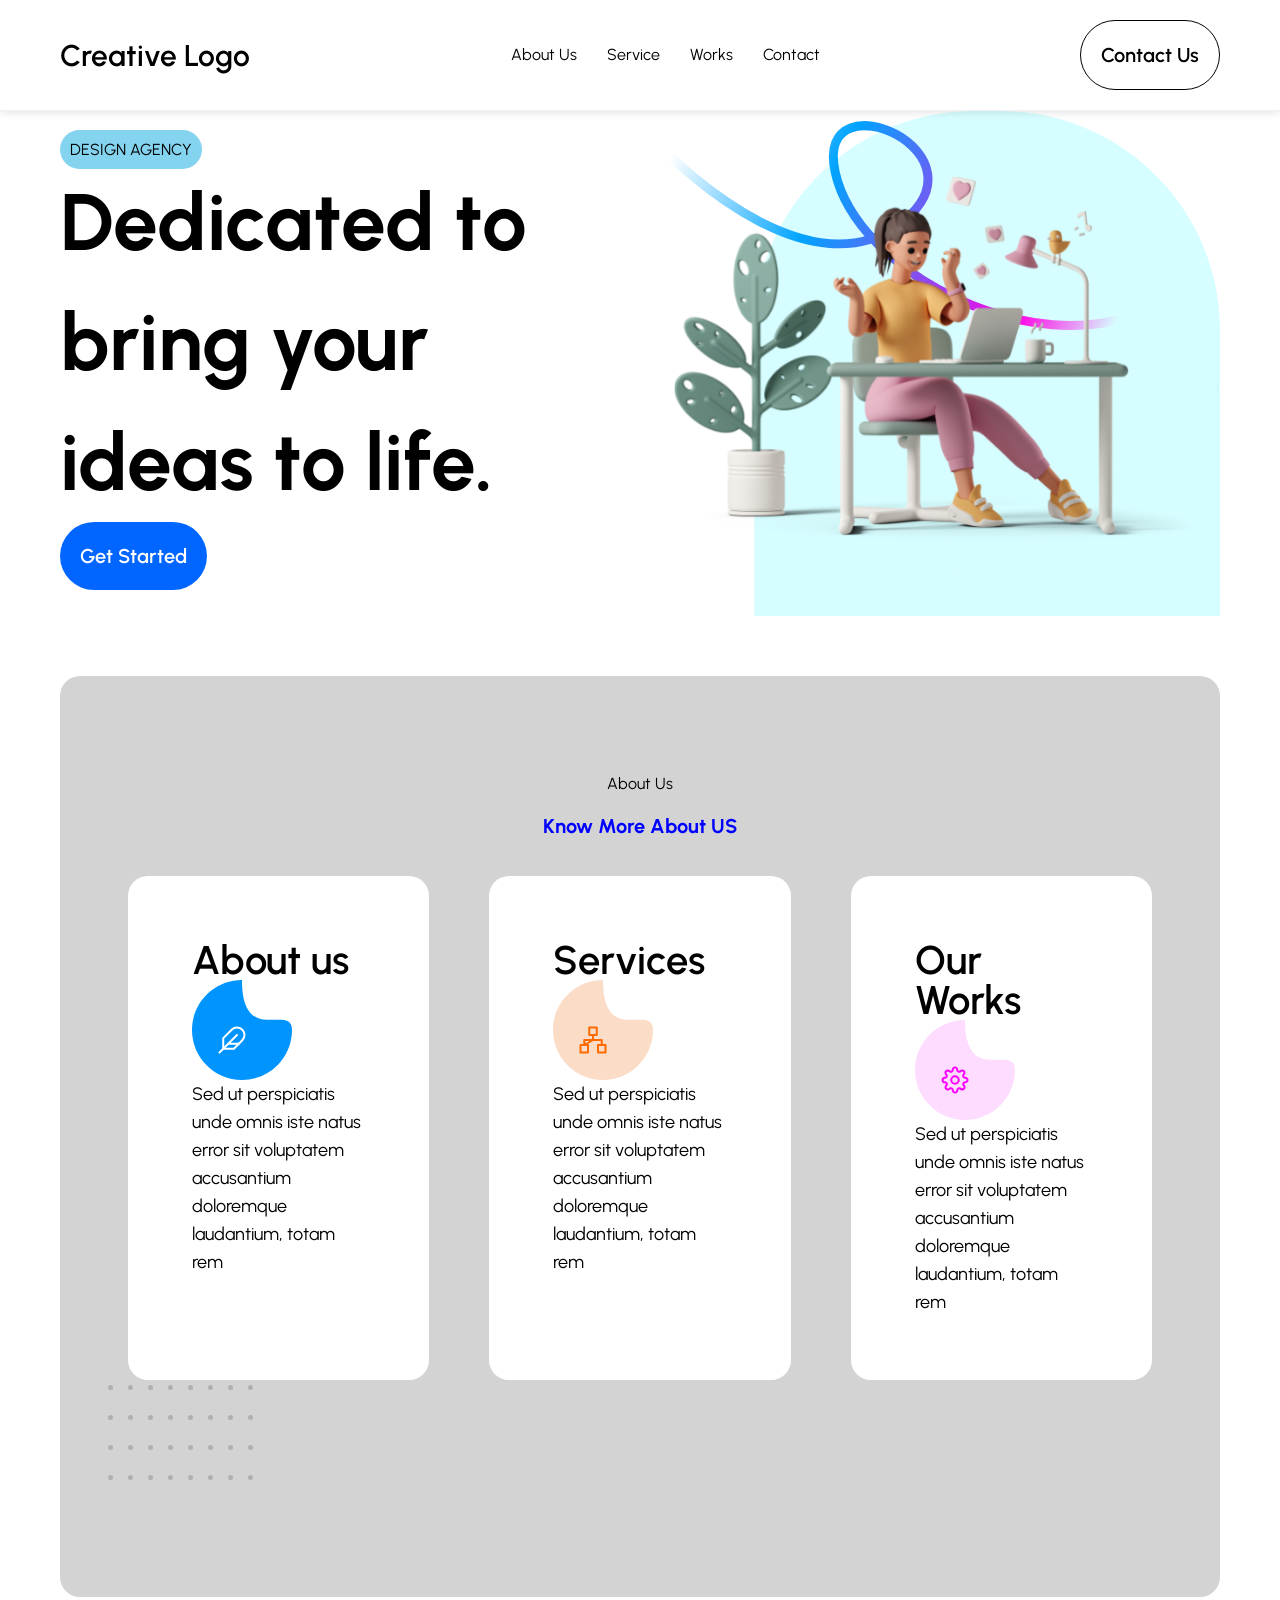
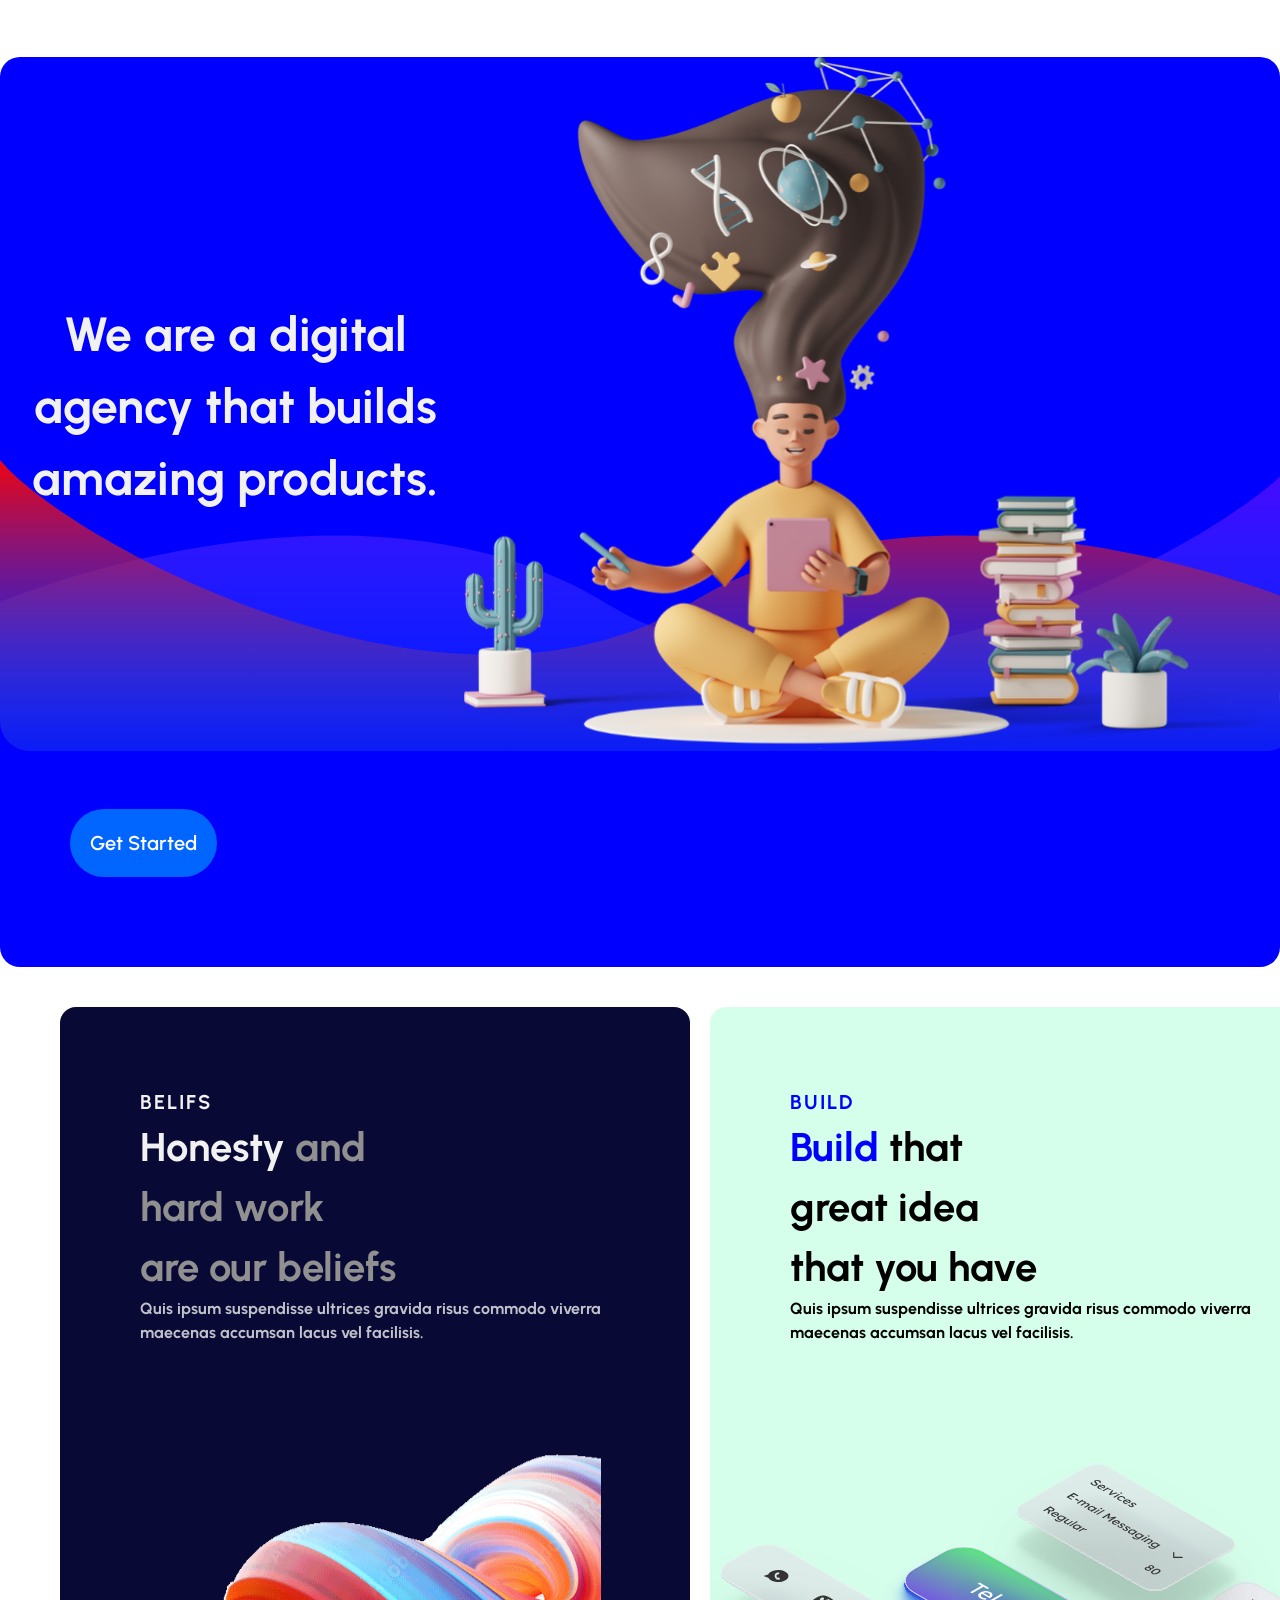
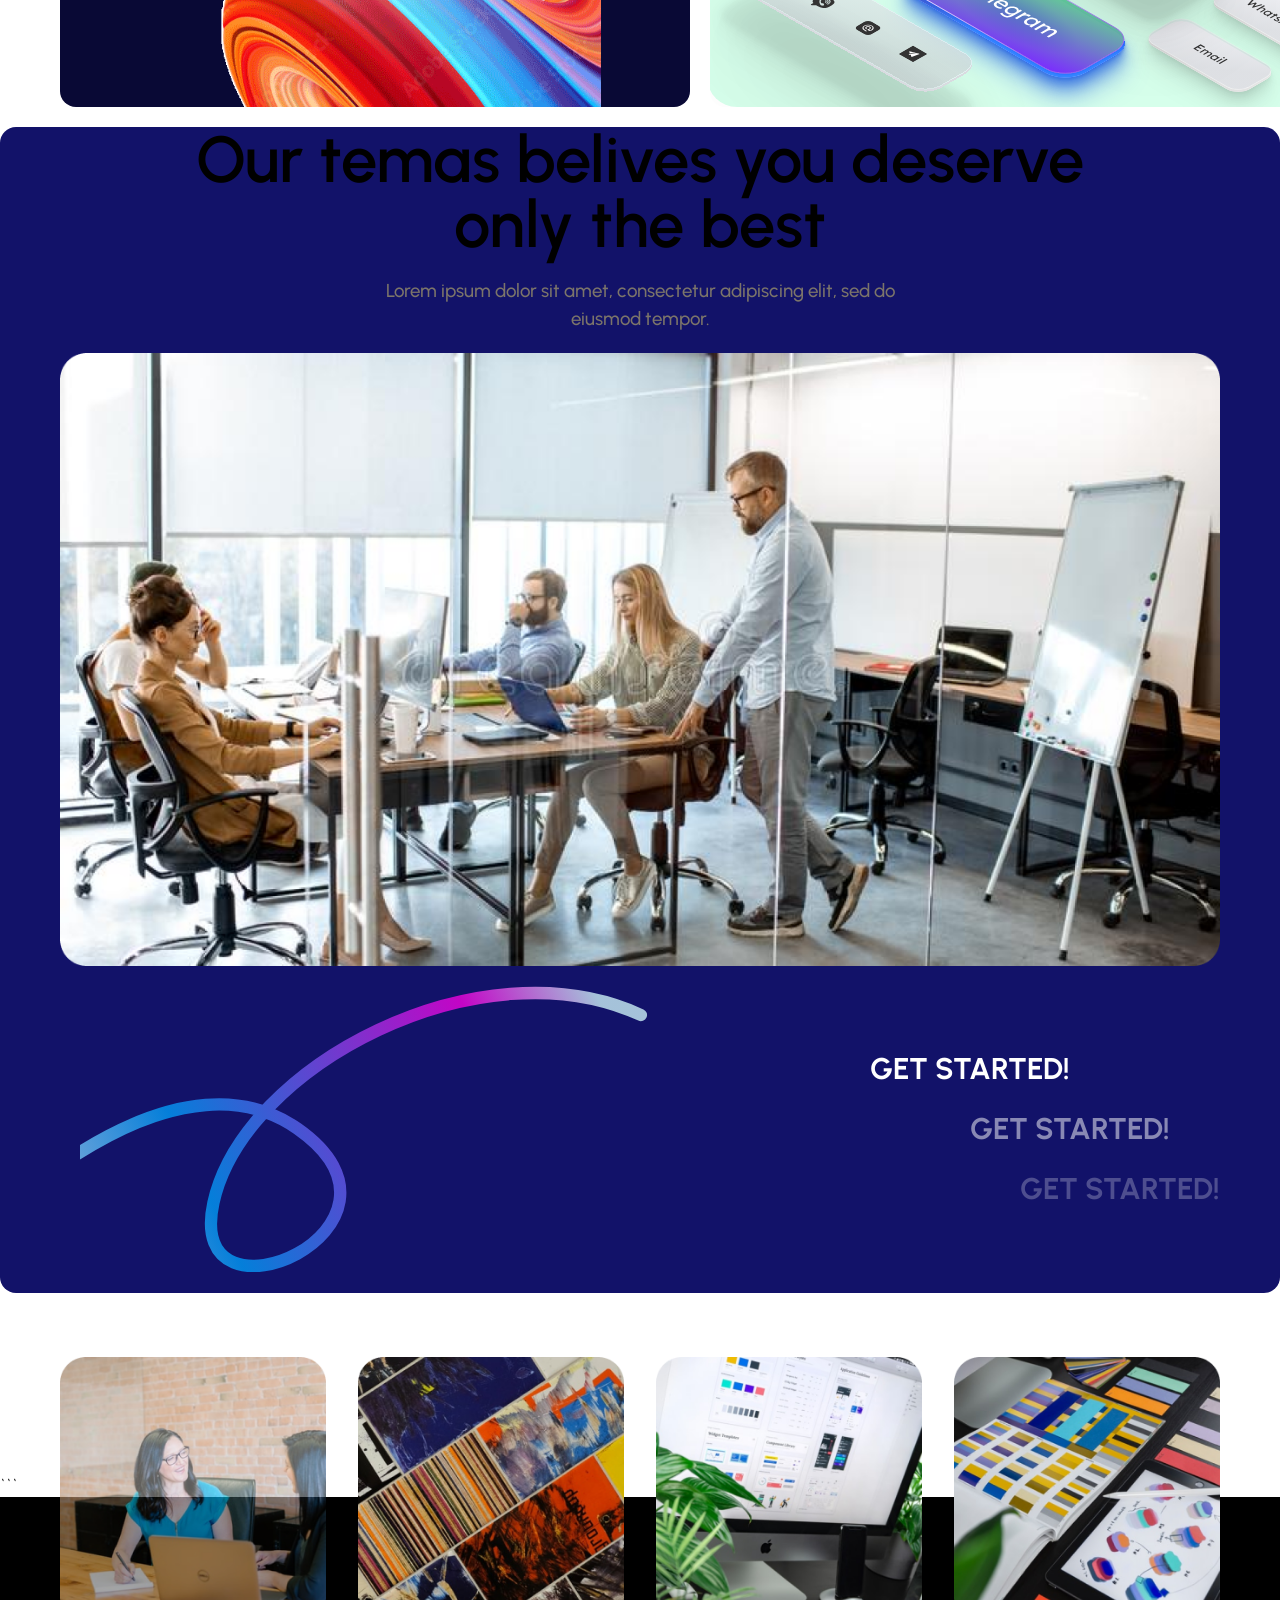
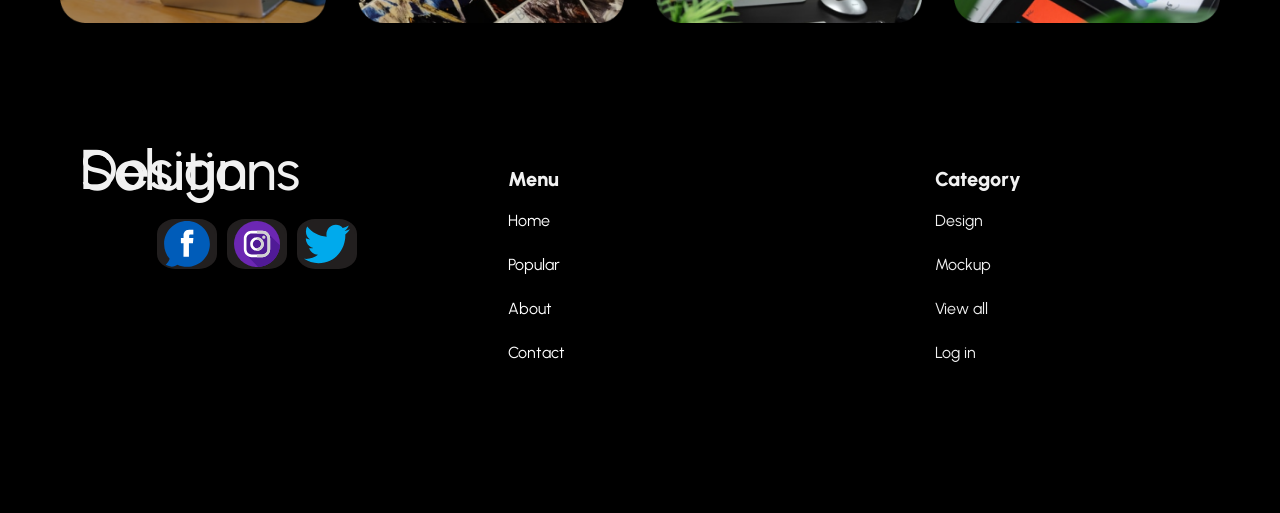
<file: index.html>
<!doctype html>
<html lang="en">
  <head>
    <meta charset="UTF-8" />
    <meta name="viewport" content="width=device-width, initial-scale=1.0" />
    <title>Agency</title>
    <link rel="icon" href="/img/graph-line.png">
    
    <link
      href="https://fonts.googleapis.com/css2?family=Noto+Sans+Armenian:wght@100..900&family=Urbanist:ital,wght@0,100..900;1,100..900&display=swap"
      rel="stylesheet"
    />
    <link rel="stylesheet" href="/css/reset.css" />
    <link rel="stylesheet" href="/css/style.css" />
    <link rel="stylesheet" href="/css/media.css" />
  </head>
  <body>
    <header class="header">
      <div class="container">
        <div class="header-inner">
          <a href="#" class="header-logo">Creative Logo</a>
         <div class="mid-block">
          <nav class="nav">
            <ul>
              <li>
                        <a href="#aboutus"  class="header-link">About Us</a>
                      </li>
                      <li>
                        <a href="#service" class="header-link">Service</a>
                      </li>
                      <li>
                        <a href="#works" class="header-link">Works</a>
                      </li>
                      <li>
                        <a href="#contact" class="header-link">Contact</a>
                      </li>
            </ul>
          </nav>
        </div>
         
          <button class="header-btn">Contact Us</button>
          
          <div class="header-burger">
            <svg xmlns="http://www.w3.org/2000/svg" width="24" height="24" fill="none" viewBox="0 0 24 24" stroke-width="1.5" stroke="currentColor" aria-hidden="true" data-slot="icon" class="block h-6 w-6"><path stroke-linecap="round" stroke-linejoin="round" d="M3.75 6.75h16.5M3.75 12h16.5m-16.5 5.25h16.5"></path></svg>
          </div>
        
        <div class="header-mobile-nav">
          <button class="close-menu">X</button>
           <a href="#" class="header-mobile-logo">Creative Logo</a>
            <ul>
             <li>
                  <a href="#aboutus">About Us</a>
            </li>
             <li>
                  <a href="#service">Service</a>
          </li>
                <li>
                  <a href="#">FAQ</a>
                </li>
                <li>
                  <a href="#">Blog</a>
                </li>
                <li>
                  <a href="#contact">Contact</a>
                </li>
            </ul>
          </div>

        </div>
      </div>
    </header>
    <main>
      <section class="section hero">
        <div class="container">
          <div class="hero-inner">
            <div class="hero-start">
              <span class="hero-label">design agency</span>
              <h1 class="hero-title">Dedicated to bring your ideas to life.</h1>
              <button class="hero-btn">get started</button>
            </div>
            <div class="hero-end">
              <figure>
                <img src="/img/banner.svg" alt="" />
              </figure>
            </div>
          </div>
        </div>
      </section>
      <section id="aboutus" class="aboutus">
        <div class="container">
          <div class="aboutus-container">
           <div class="aboutus-top"> <span>About Us</span>
            <h2 class="aboutus-title">Know More About US</h2>
     </div>
       
          <div class="aboutus-container-section">
          
           <div class="aboutus-box box-title">About us
            <figure>
            <img src="/img/imgOne.svg" alt=""/>
            </figure><h3>Sed ut perspiciatis unde omnis iste natus error sit voluptatem accusantium doloremque laudantium, totam rem</h3>
           </div>
           <div class="aboutus-box  box-title" >Services
            <figure>
              <img src="/img/imgThree.svg" alt=""/>
            </figure>
            <h3>Sed ut perspiciatis unde omnis iste natus error sit voluptatem accusantium doloremque laudantium, totam rem</h3>
           </div>
           <div class="aboutus-box  box-title">Our Works
            <figure>
              <img src="/img/imgTwo.svg" alt=""/>
            </figure>
            <h3>Sed ut perspiciatis unde omnis iste natus error sit voluptatem accusantium doloremque laudantium, totam rem</h3>
           </div>
       
        

      </div>
           <img src="/img/dots.svg" alt=""/>
      </div>
      </div>
      </section>
      
      <section  id="service" class="whoweare">
       
          <div class="img-text">
             <div class="whoweare-text"><h4>We are a digital <br> agency that  builds <br>  amazing products.</h4></div>
            
          <div class="whoweare-img">
            <img src="/img/girldoodle.svg" alt=""/>
          </div>
         </div>
          <div class="button-2">
          <button class="hero-btn">get started</button>
          </div>
      
      </section>
      <section class="beliefs-buld">
          <div class="container">
            <div class="beliefs-buld-boxs">
          <div class="beliefs">
            <h2 class="beliefs-text"> BELIFS</h2>
            <h3> <span class="honesty"> Honesty </span>
               and <br> hard work <br>are our beliefs
            </h3>
            <h4>Quis ipsum suspendisse ultrices gravida risus commodo viverra maecenas accumsan lacus vel facilisis.</h4>
            </div>
          <div class="build">
            <h2 class="build-text"> BUILD</h2>
            <h3> <span class="build-title"> Build </span> that <br> great idea <br>  that you have</h3>
            <h4>Quis ipsum suspendisse ultrices gravida risus commodo viverra maecenas accumsan lacus vel facilisis.</h4>
          </div>
          </div>
          </div>
        </section>

       <section id ="works" class="feature-work">
        <section class="container">
           <h2 class="feature-work-text">Our temas belives you deserve <br> only the best</h2>
           <h3 class="feature-work-text2">Lorem ipsum dolor sit amet, consectetur adipiscing elit, sed do <br> eiusmod tempor.</h3>
           <img src="/img/teamimg.png" alt="">
           <div class="feature-work-container">
            <figure class="teaming"> <img src="/img/spiral.svg" alt=""></figure>
            <div class="feature-work-texts">
            <h2 class="feature-work-text3"> get started!</h2> 
           <h2 class="feature-work-text4"> get started!</h2> 
           <h2 class="feature-work-text5"> get started!</h2>
          </div>
        </div>    
      </section>
       </section>
      <section class="img-container">
        <div class="container">
          <div class="img-content">
            
            <div class="image">
              <a target="_blank" href="https://instagram.com">
               <img src="/img/insta1.png" alt=""  class="main-img">
                <div class="instagram-btn">
                  <img alt="instagram" src="/img/instagram-svgrepo-com.svg" class="instagramsvg">
                </div> </a>
            </div>
            <div class="image">
              <a target="_blank" href="https://instagram.com">
                <img src="/img/insta2.png" alt="" class="main-img">
                <div class="instagram-btn">
                  <img alt="instagram" src="/img/instagram-svgrepo-com.svg" class="instagramsvg">
                </div>
              </a>
            </div>
            <div class="image">
              <a target="_blank" href="https://instagram.com">
                <img src="/img/insta3.png" alt="" class="main-img">
                <div class="instagram-btn">
                  <img alt="instagram" src="/img/instagram-svgrepo-com.svg" class="instagramsvg">
                </div> 
              </a>
            </div>
            <div class="image">
              <a target="_blank" href="https://instagram.com">
                <img src="/img/insta4.png" alt="" class="main-img">
                <div class="instagram-btn">
                  <img alt="instagram" src="/img/instagram-svgrepo-com.svg" class="instagramsvg">
                </div>
                 </a>
                </div>
            </div>
          </div>
        </section>
        
    </main>
    <div id ="overlay"></div>
   
    <!-- Modal -->
     <div id ="modal">
      <button id="close-menu">X</button>
      <h2 class="modal-header-logo">Creative Logo</h2>
      <p>Contact us now? Want to send us a feedback?</p>
      <div class="modal-part">
      <div>
        <label for="text">Your Name</label><br>
      <input id="f-name" type="text" placeholder="Your Name"/>
        </div>
      <div>
        <label for=" email">Your email</label><br>
        <input id="f-email" type="email" placeholder="Your email"/>
      </div>
      <div>
        <label for="f-msg"> Your Message</label> <br>
      <textarea id="f-msg" placeholder="Your Message"></textarea>
    </div>
     <button id ="send-btn">Send Message</button>
      <p id="success-msg">Done</p>
     </div>
     </div>
```
     <footer>
        <div id="contact"  class="footer-continer">
          <div class="solutions">Design Solutions
            <ul class="icons">
              <li > <a href="#" ><img src="/img/facebook-svgrepo-com.svg" alt="" class="footer-icons"></a></li>
              <li ><a href="#" ><img src="/img/instagram-svgrepo.svg" alt="" class="footer-icons"></a></li>
              <li ><a href="#" ><img src="/img/twitter-color-svgrepo-com.svg" alt="" class="footer-icons"></a></li>
            </ul>
          </div>
          <div class="menu "><h3 class="footer-h4">Menu</h3>
          <ul>
            <li class="menu-li"><a href="#">Home</a></li>
            <li class="menu-li"><a href="#">Popular</a></li>
            <li class="menu-li"><a href="#aboutus">About</a></li>
            <li class="menu-li"><a href="#contact">Contact</a></li> 
          </ul>
            </div>
            <div class="category "><h4 class="footer-h4">Category</h4>
              <ul>
                <li class="category-li">Design</li>
                <li class="category-li">Mockup</li>
                <li class="category-li">View all</li>
                <li class="category-li">Log in</li>
              </ul>
            </div>  
        </div>
    </footer>
    <script src="/js/index.js"></script>
  </body>
</html>
</file>
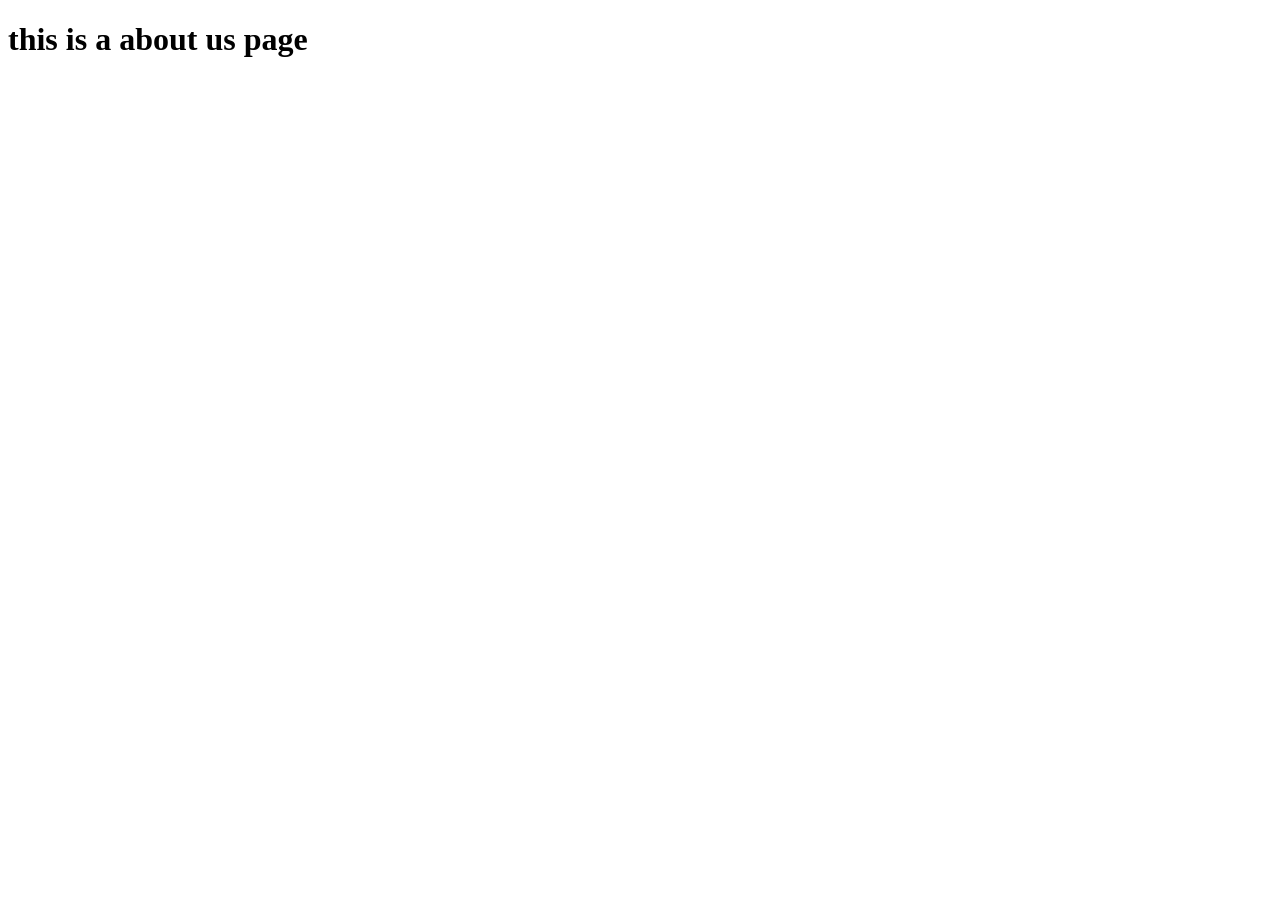
<file: about.html>
<!DOCTYPE html>
<html lang="en">
<head>
    <meta charset="UTF-8">
    <meta name="viewport" content="width=device-width, initial-scale=1.0">
    <title></title>
</head>
<body>
    <h1>this is a about us page</h1>
</body>
</html>
</file>
<file: css/style.css>
body {
  font-family: "Urbanist", sans-serif;
}
html {
  scroll-behavior: smooth;
}
.container {
  width: 100%;
  max-width: 1200px;
  margin: 0 auto;
  padding-right: 20px;
  padding-left: 20px;
}
.header {
  position: sticky;
  top: 0;
  width: 100%;
  padding: 20px 0;
  z-index: 5;
  border-bottom: 1px solid #f1f1f1;
  background-color: #fff;
  box-shadow: 0 2px 8px rgba(0, 0, 0, 0.1);
}
.header-burger {
  display: none;
}
.header-logo,
.header-mobile-logo {
  line-height: 35px;
  color: black;
  font-size: 30px;
  font-weight: 600;
  text-decoration: none;
}
.header-inner {
  display: flex;
  align-items: center;
  justify-content: space-between;
}
nav ul {
  display: flex;
  gap: 30px;
}
.header-link {
  color: black;
  text-decoration: none;
}
.header-btn{
  border: 1px solid;
  border-radius: 9999px;
  background-color: white;
  padding-bottom: 20px;
  padding-left: 20px;
  padding-top: 20px;
  padding-right: 20px;
  font-weight: 600;
  font-size: 1.25rem;
  line-height: 1.75rem;
  cursor: pointer;
}
.header-btn:hover {
  background-color: black;
  color: white;
}
.header-mobile-nav {
  position: absolute;
  left: 0;
  top: 0;
  padding-top: 8rem;
  height: 100vh;
  width: 50%;
  z-index: 1;
  background-color: white;
  opacity: 0;
  visibility: hidden;
  transition: 0.3s;
}
.header-mobile-nav a {
  text-decoration: none;
  color: rgb(6, 6, 32);
  font-weight: 600;
  line-height: 2px;
  margin-top: 20px;
  padding: 16px 16px;
}
.header-mobile-nav ul {
  display: flex;
  flex-direction: column;
  gap: 10px;
}
.header-mobile-nav .header-mobile-logo {
  font-size: 22px;
  font-weight: bold;
  margin-bottom: 5rem;
}
.header-mobile-nav.active {
  opacity: 1;
  visibility: visible;
}
.close-menu,
#close-menu {
  position: absolute;
  top: 15px;
  right: 15px;
  background: none;
  border: none;
  cursor: pointer;
}
.close-menu:hover,
#close-menu:hover {
  color: red;
}
/* HERO */

.hero-label {
  background-color: rgb(133, 212, 239);
  text-transform: uppercase;
  padding: 10px;
  border-radius: 9999px;
  border: 0 solid;
  cursor: pointer;
}
.hero-title {
  font-size: 80px;
}
.hero-inner {
  display: flex;
  align-items: center;
  justify-content: space-between;
}
.hero-start,
.hero-end {
  flex: 1;
}
.hero-label:hover,
.hero-btn:hover {
  background-color: blue;
}
.hero-btn  {
  border: 0 solid;
  border-radius: 9999px;
  font-size: 1.25rem;
  line-height: 1.75rem;
  padding: 20px;
  font-weight: 600;
  background-color: rgb(0 102 255);
  text-transform: capitalize;
  color: white;
  cursor: pointer;
}
/* About-US */
.aboutus {
  padding: 60px 0;
}
.aboutus-container {
  display: grid;
  background: #d3d3d3;
  padding: 6rem 3rem;
  margin: 0 auto;
  border-radius: 20px;
}
.aboutus-container-section {
  display: grid;
  grid-template-columns: repeat(3, 1fr);
  gap: 20px;
}
.aboutus-box {
  background-color: #fff;
  border-radius: 20px;
  padding: 4rem;
  margin: 20px;
  color: rgb(0, 0, 0);
  font-size: 2.5rem;
  line-height: 2.5rem;
  font-weight: 600;
}
.aboutus-box.box-title {
  margin-bottom: 5px;
}
.aboutus-box h3 {
  font-size: 1.125rem;
  font-weight: 400;
  line-height: 1.75rem;
}
.aboutus-box:hover {
  background-color: rgb(6, 6, 49);
  color: #f1f1f1;
}
.aboutus-top {
  display: flex;
  flex-direction: column;
  justify-content: flex-start;
  align-items: center;
  margin: 0;
}
.aboutus-top h2 {
  font-size: 65px;
  font-weight: 700;
  line-height: 1;
  margin: 20px;
}
.aboutus-top h2 {
  color: blue;
  line-height: 1.25rem;
  font-size: 20px;
}
/* whoweare */
.whoweare {
  max-width: 80rem;
  margin: 0 auto;
  background-image: url(/img/bg2.svg);
  background-color: blue;
  border-radius: 20px;
  background-repeat: no-repeat;
  margin-bottom: 40px;
}
.img-text {
  display: flex;
  align-items: center;
  justify-content: space-between;
}
.whoweare-text {
  font-size: 3rem;
  padding-left: 2rem;
  color: #f1f1f1;
  padding-top: 5px;
  text-align: center;
}
.button-2 {
  display: flex;
  margin-left: 70px;
  padding-bottom: 90px;
  padding-top: 60px;
}
/* image-secton */
.img-content {
  display: grid;
  grid-template-columns: 1fr 1fr 1fr 1fr;
  column-gap: 2rem;
  margin-top: 4rem;
  position: relative;
  z-index: 2;
  margin-bottom: -150px;
}
.image {
  position: relative;
  overflow: hidden;
  border-radius: 20px;
}
.image a {
  display: block;
}
.main-img {
  display: block;
}
.instagram-btn {
  position: absolute;
  inset: 0;
  opacity: 0;
  transition: 0.3s;
}
.instagramsvg {
  position: absolute;
  top: 50%;
  left: 50%;
  width: 40px;
  height: 40px;
  cursor: pointer;
  transform: translate(-50%, -50%);
}
.image:hover .instagram-btn {
  opacity: 1;
  background-color: rgba(0, 0, 0, 0.6);
}
/* beliefs-buld */
.beliefs-buld-boxs{
  width: 80rem;
  display: grid;
  grid-template-columns: 1fr 1fr;  
  gap:20px 
}
.beliefs {
  background-image: url(/img/swirls.svg);
  background-color: rgb(9, 9, 53);
  background-repeat: no-repeat;
  background-position: bottom center;
  padding: 5rem;
  box-sizing: border-box;
  min-height: 700px;
  border-radius: 16px;
}
.build {
  background-image: url(/img/bg.svg);
  background-position: bottom center; 
  background-repeat: no-repeat; 
  padding: 5rem;
  box-sizing: border-box;
  min-height: 700px;
  border-radius: 16px;
}
.beliefs-text{
  font-size:20px;
  letter-spacing: 2px;
  color: #f1f1f1;
  }
  .beliefs h3{
    font-size: 40px;
    color:rgb(144 144 144)
  }
  .beliefs h4{
    font-size: 16px;
    color: hsla(0,0%, 100%,.75);
  }
  .honesty{
    color: #f1f1f1;
  }
  .build-text{
  font-size: 20px;
  letter-spacing: 2px;
  color: blue;
  }
  .build-title{
    color: blue;
  }
  .build h3 {
     font-size: 40px;
  }
  .build h4{
    font-size: 16px;
  }
  /* feature-work */
  .feature-work {
    max-width: 1400px;
    margin: 0 auto;
    background-color: rgb(18, 18, 105);
    border-radius: 16px;
    gap:20px;
  }
  .feature-work-text{
    text-align: center;
    font-size: 65px;
    font-weight: 600;
    line-height: 1;
    margin: 20px;
  }
  .feature-work-text2{
    color: rgb(124, 117, 106);
    text-align: center;
    margin: 20px;
    font-weight: 500;
    
}
.teaming{
     margin: 20px ;
}
.feature-work-container{
  display: flex;
  justify-content: space-between;
  align-items: center;
}
.feature-work-text3{

line-height: 2;
font-weight: bold;
font-size: 30px;
text-transform:uppercase;
color: white;
opacity: 1;
align-self: center;
}
.feature-work-text4{
  color: white;
  text-transform:uppercase;
  line-height: 2;
 font-weight: bold;
 font-size: 30px;
 opacity: 0.5;
 align-self:left-start;
 margin-left: 100px;
}
.feature-work-text5{
    color: white;
  text-transform:uppercase;
  line-height: 2;
  font-weight: bold;
  font-size: 30px;
  opacity: 0.25;
  align-self:left-start;
  margin-left: 150px; 
  
 
}
/* Footer */
.footer {
  max-width: 80rem;
  margin: 0 auto;
}
.footer-continer {
  background-color: black;
  padding-top: 2rem;
  position: relative;
  z-index: 1;
  display: grid;
  grid-template-columns: 1fr 1fr 1fr;
  gap: 3px;
  padding-top: 12rem;
  box-sizing: border-box;
}
.solutions {
  color: #f1f1f1;
  font-size: 56px;
  font-weight: 500;
  padding-top: 5rem;
  padding-bottom: 8rem;
  padding-left: 5rem;
  line-height: 1.2px;
}
.menu,
.category {
  color: #f1f1f1;
  padding-top: 5rem;
  padding-left: 5rem;
  padding-bottom: 8rem;
}
.menu-li,
.category-li {
  margin-bottom: 1.25rem;
}
.menu-li a{
 text-decoration: none;
 color: white;
}
.footer-h4 {
  font-size: 1.25rem;
  font-weight: bold;
  font-weight: 800;
  line-height: 1.25rem;
  margin-bottom: 1.25rem;
}

.icons {
  display: flex;
  justify-content: center;
  margin-top: 3rem;
}
.footer-icons {
  width: 60px;
  height: 50px;
  border: 2px solid rgb(34, 31, 31);
  border-radius: 30%;
  margin-left: 10px;
  background-color: rgb(34, 31, 31);
  transition: 0.5s;
}
.footer-icons:hover {
  background-color: rgb(60, 58, 58);
  transform: translateY(-8px);
}
/* Modal */
#overlay {
  display: none;
  position: fixed;
  inset: 0;
  background: rgba(0, 0, 0, 0.5);
  z-index: 100;
}

#modal {
  display: none;
  position: fixed;
  top: 50%;
  left: 50%;
  transform: translate(-50%, -50%);
  background: white;
  padding: 2rem;
  border-radius: 12px;
  z-index: 200;
  width: 400px;
  height: 600px;
}
#success-msg {
  display: none;
  color: green;
  text-align: center;
}
#f-name,#f-email,#f-msg{
    border: 1px solid black;
     width: 100%;
  box-sizing: border-box;
}
.modal-part div {
  margin: 16px;
}
.modal-header-logo{
  display: flex;
  justify-content: center;
  line-height: 35px;
  color: black;
  font-size: 30px;
  font-weight: 600;
}
#send-btn{
  border:2px solid;
  background-color: blue;
  color: #f1f1f1;
  border-radius: 16px;
  padding: 10px;
  width: 100%;
}
#modal p{
  font-size: 20px;
  line-height: 28px;
  text-align: center;
  margin: 20px;
}
</file>
<file: css/media.css>
@media (max-width: 1199px) {
  .aboutus-container-section {
    grid-template-columns: repeat(2, 1fr);
  }
  .solutions {
    font-size: 28px;
    line-height: 1.2;
  }

  .footer-continer {
    grid-template-columns: 1fr;
    gap: 20px;
  }
  .beliefs-buld-boxs{
    grid-template-columns: repeat(2,1fr);
    width: 100%;
    min-height: 500px;
  }
  
}
@media (max-width: 991px) {
  .hero-inner {
    flex-direction: column;
  }
  .solutions {
    font-size: 28px;
    line-height: 1.2;
  }
  .footer-continer {
    grid-template-columns: 1fr;
    gap: 20px;
  }
  .beliefs-buld-boxs{
  grid-template-columns: 1fr;
  gap:20px;
  width: 100%;
}
.build {
  max-width: 100%;
  text-align: center;
  min-height: 700px;  
 }
  .build h4{
  text-align: center;
  font-size: 13px;
  }
  .feature-work{
   width: 100%;
}
}
@media (max-width: 767px) {
  .mid-block,
  .header-btn {
    display: none;
  }

  .header-burger {
    display: block;
  }

  .img-text {
    flex-direction: column;
  }

  .img-content {
    grid-template-columns: 1fr;
    gap: 20px;
  }

  .hero-title {
    font-size: 32px;
  }

  /*  */

  .aboutus-container {
    padding: 20px;
  }
  .aboutus-container-section {
    grid-template-columns: 1fr;
    justify-items: center;
  }
  .aboutus-box {
    margin: 0;
    padding: 20px;
  }
  .aboutus-box.box-title {
    margin: 0;
  }
  .footer-continer {
    grid-template-columns: 1fr;
    gap: 20px;
  }
  .solutions {
    font-size: 28px;
    line-height: 1.2;
  }
  .solutions,
  .menu,
  .category {
    padding: 2rem 1rem;
  }
  .main-img {
    width: 100%;
  }
  .beliefs-buld-boxs{
   grid-template-columns: 1fr;
   gap:25px;
   width: 100%;
}
.beliefs {
   text-align: center;
   min-height: 700px;
   margin-left: 35px;
  }
/* feature-work */
.feature-work{
   width: 100%;
}
.feature-work-text{
   font-size: 32px;
   line-height: 1.2;
}
.feature-work-texts{
  display: flex;
  flex-direction: column;
  margin: 30px;
  }
.feature-work-text4{
   align-self:center;
   margin-left: 0px;
}
.feature-work-text5{
align-self:center;
 margin-left: 100px; 
}
}
</file>
